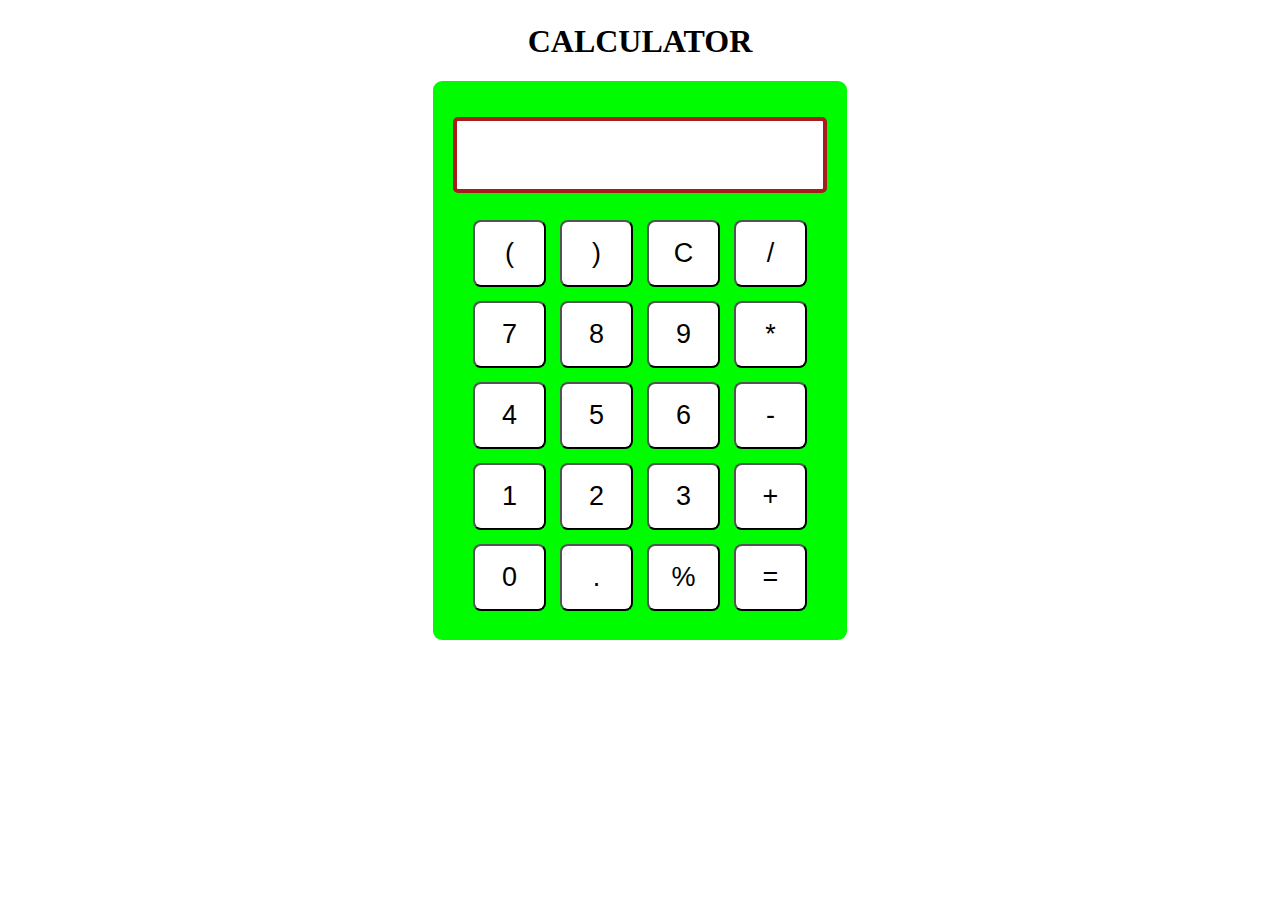
<file: oasis 2.1/index.html>
<!DOCTYPE html>
<html lang="en">
<head>
    <meta charset="UTF-8">
    <meta http-equiv="X-UA-Compatible" content="IE=edge">
    <meta name="viewport" content="width=device-width, initial-scale=1.0">
    <link rel="stylesheet" href="style2.1.css">
    <title>CALCULATOR</title>
</head>
<body>
    <div class="container">
        <h1>CALCULATOR</h1>

        <div class="calculator">
                <input type="text" name="screen" id="screen">        
            <table>
            <tr>
                <td><button>(</button></td>
                <td><button>)</button></td>
                <td><button>C</button></td>
                <td><button>/</button></td>
            </tr>
            <tr>
                <td><button>7</button></td>
                <td><button>8</button></td>
                <td><button>9</button></td>
                <td><button>*</button></td>
            </tr>
            <tr>
                <td><button>4</button></td>
                <td><button>5</button></td>
                <td><button>6</button></td>
                <td><button>-</button></td>
            </tr>
            <tr>
                <td><button>1</button></td>
                <td><button>2</button></td>
                <td><button>3</button></td>
                <td><button>+</button></td>
            </tr>
            <tr>
                <td><button>0</button></td>
                <td><button>.</button></td>
                <td><button>%</button></td>
                <td><button>=</button></td>
            </tr>
        </table>
    </div>
    </div>
</body>
<script src="logic.js"></script>
</html>
</file>
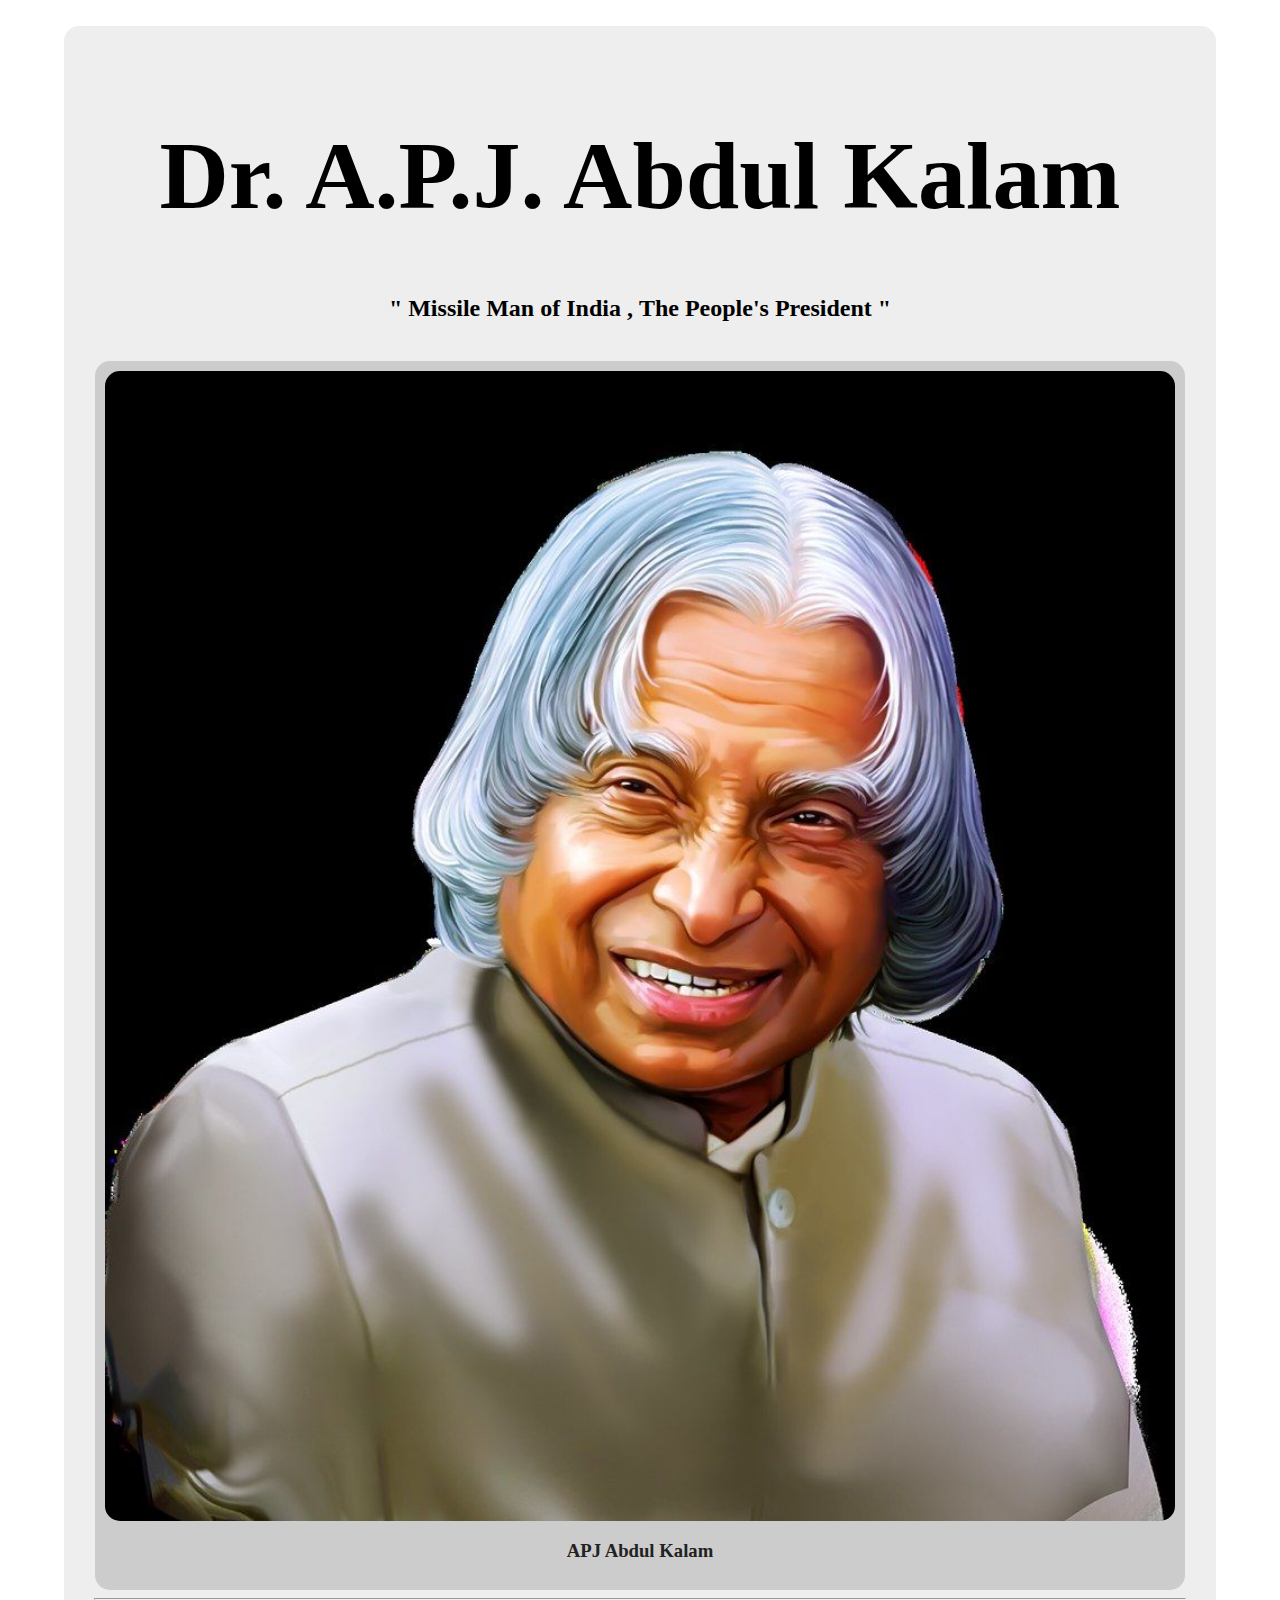
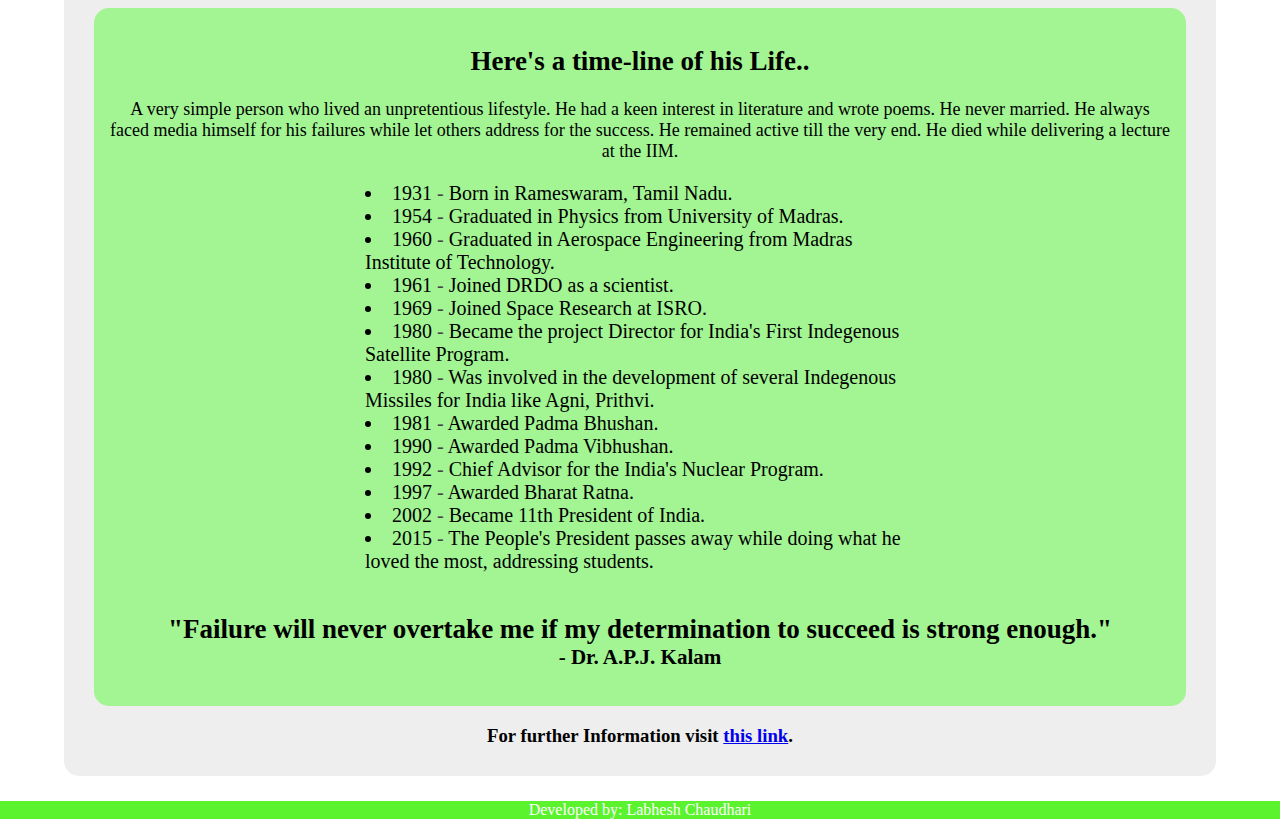
<file: oasis 2.2/Indexpage.html>
<html lang="en">
<head>
    <meta charset="UTF-8">
    <meta http-equiv="X-UA-Compatible" content="IE=edge">
    <meta name="viewport" content="width=device-width, initial-scale=1.0">
	    <title>Dr. A.P.J. Abdul Kalam - Tribute Page</title>
    <link href="style2.2.css" rel="stylesheet">
</head>

<body>
<main>
<div class="container-fluid">
	<div class="base">

		<div class="row">
            <h1 class="text-center head"><strong>Dr. A.P.J. Abdul Kalam</strong></h1>
            <h2>" Missile Man of India<strong> , </strong>The People's President "</h2>
            <br>
		</div>

        <div class="row cover_image">
	        <img class="img-responsive cover" src="A.P.J abdul kalam.jpg" alt="kalam sir image" />
            <h3>APJ Abdul Kalam</h3>
        </div>
        <hr>
        
        <div class="row content">
        	<h2 class="text-center"> <strong>Here's a time-line of his Life..</strong></h2>
        	<p>A very simple person who lived an unpretentious lifestyle. He had a keen interest in literature and wrote poems. He never married. He always faced media himself for his failures while let others address for the success. He remained active till the very end. He died while delivering a lecture at the IIM.</p>
			
            <ul>
                <li><strong>1931</strong>Born in Rameswaram, Tamil Nadu.</li>
                <li><strong>1954</strong>Graduated in Physics from University of Madras.</li>
                <li><strong>1960</strong>Graduated in Aerospace Engineering from Madras Institute of Technology.</li>
                <li><strong>1961</strong>Joined DRDO as a scientist.</li>
                <li><strong>1969</strong>Joined Space Research at ISRO.</li>
                <li><strong>1980</strong>Became the project Director for India's First Indegenous Satellite Program.</li>
                <li><strong>1980</strong>Was involved in the development of several Indegenous Missiles for India like Agni, Prithvi.</li>
                <li><strong>1981</strong>Awarded Padma Bhushan.</li>
                <li><strong>1990</strong>Awarded Padma Vibhushan.</li>
                <li><strong>1992</strong>Chief Advisor for the India's Nuclear Program.</li>
                <li><strong>1997</strong>Awarded Bharat Ratna.</li>
                <li><strong>2002</strong>Became 11th President of India.</li>
                <li><strong>2015</strong>The People's President passes away while doing what he loved the most, addressing students.</li>
            </ul>

            <br>
            <h2 class="text-center quotes">"Failure will never overtake me if my determination to succeed is strong enough."</h2>
            <h3 class="text-center quotes"><strong>-</strong> Dr. A.P.J. Kalam</h3>
            <br>

        </div>

	    <h3 class="text-center">For further Information visit <a href="https://en.wikipedia.org/wiki/A._P._J._Abdul_Kalam">this link</a>.</h3>

    </div>
</div>
</main>
<br>

<footer>
    <div class="container-fluid copyright">
        <p class="ft-devlp"> Developed<span id="heart" class="fa fa-heart"></span> by: Labhesh Chaudhari</p>
    </div>
</footer>

</body>

</html>
</file>
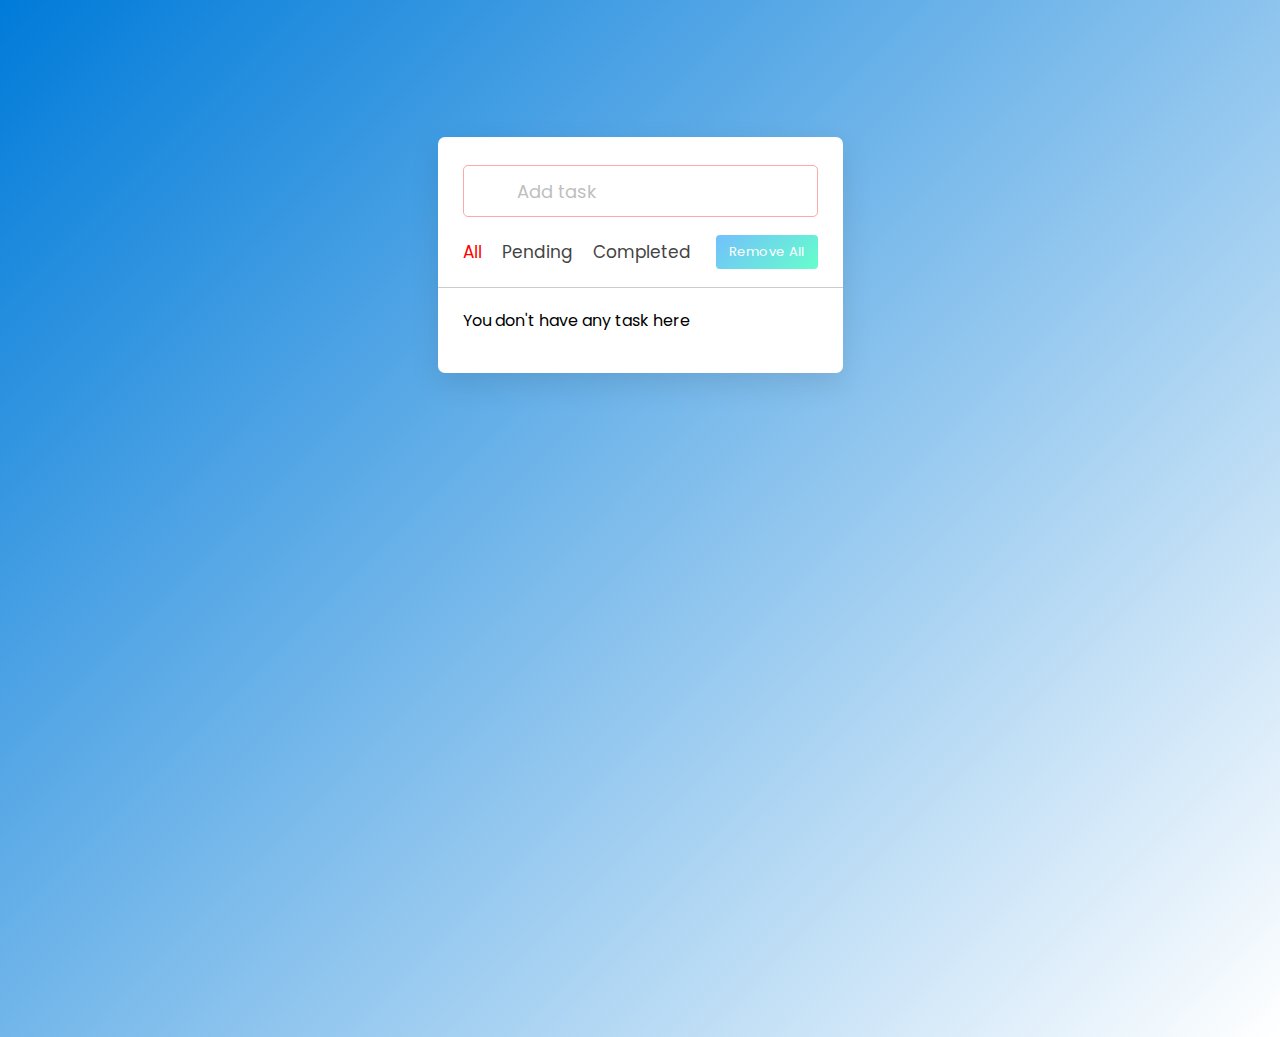
<file: oasis 2.3/main.html>
<!DOCTYPE html>
<!-- Labhesh Chaudhari -->
<html lang="en" dir="ltr">
  <head>
    <meta charset="utf-8">  
    <title>Todo List App in JavaScript | Labhesh Chaudhari</title>
    <link rel="stylesheet" href="style1.css">
    <meta name="viewport" content="width=device-width, initial-scale=1.0">
    <link rel="stylesheet" href="https://unicons.iconscout.com/release/v4.0.0/css/line.css">
  </head>
  <body>
    <div class="wrapper">
      <div class="task-input">
        <input type="text" placeholder="Add task">
      </div>
      <div class="controls">
        <div class="filters">
          <span class="active" id="all">All</span>
          <span id="pending">Pending</span>
          <span id="completed">Completed</span>
        </div>
        <button class="clear-btn">Remove All</button>
      </div>
      <ul class="task-box"></ul>
    </div>
    <script src="script.js"></script>
  </body>
</html>
</file>
<file: oasis 2.1/style2.1.css>
.container{
    text-align: center;
    margin-top: 23px;
}
table{
    margin: auto;
    margin-bottom: 20px;
}
input{
    border-radius: 5px;
    border: 4px solid rgb(167, 29, 29);
    font-size: 32px;
    width: 362px;
    height: 66px;
    margin: 19px;
    margin-top: 35px;

}
button{
    margin: 5px;
    font-size: 27px;
    background: rgb(255, 255, 255);
    width: 73px;
    height: 67px;
    border-radius: 8px;
}

.calculator{
    display: inline-block;
    border: 2px rgb(255, 6, 6);
    background-color: #00fc00;
    padding: 1px;
    border-radius: 9px;
}
</file>
<file: oasis 2.2/style2.2.css>
html, body {
	margin: 0;
	padding: 0;
	width: 100%;
	overflow-x: hidden;
}

main {
	padding: 2% 5% 0%;
}

h1.head {
	font-size: 6em;
}

.base {
	border-radius: 15px;
	padding: 30px 30px 10px;
	background-color: #eee;
	text-align: center;
}

.cover_image {
	border-radius: 15px;
	padding: 10px;
	margin: 1px;
	background-color: #ccc;
	text-align: center;
	color: #222;
}

.cover_image .cover {
	border-radius: 15px;
	width: 100%;
	height: auto;
}

.content {
	border-radius: 15px;
	text-align: center;
	background-color: rgba(50, 255, 9, 0.4);
	padding: 15px;
	font-size: 18px;
}

.content ul {
	padding: 0 20vw;
	text-align: left;
	color: #000;
	font-size: 20px;
	font-weight: bold;
	list-style: disc;
	list-style-position: inside;
}

.content ul li {
	font-weight: 100;
}

.content ul li strong:after {
	content: " - ";
	font-weight: 100;
	color: #444;
}

.quotes {
	padding: 0;
	margin: 0;
}

footer {
	width: 100%;
}

.copyright {
	background: #5bf32d;
}

.copyright .ft-devlp {
	color: #fff;
	font-size: 1em;
	margin: 7px 0px 10px;
}

.copyright p.ft-devlp {
	color: #fff;
	text-align: center;
}

.copyright p.ft-devlp a {
	font-family: FontAwesome, "Helvetica Neue", Helvetica, Arial, sans-serif;
	color: #fff;
	font-weight: bold;
	letter-spacing: 2px;
	padding-left: 10px;
	text-decoration: none;
	margin: 2px;
}

.copyright p.ft-devlp a:hover {
	color: #eee;
}

.copyright #heart {
	position: relative;
	animation: heartbeat 1s infinite;
	color: rgb(255, 255, 255);
}
@keyframes heartbeat{0%{transform:scale(.75)}20%{transform:scale(1)}40%{transform:scale(.75)}60%{transform:scale(1)}100%,80%{transform:scale(.75)}}


@media (max-width: 1200px){
.content ul {
	padding: 10px;
}	
}

@media (max-width: 800px) {
main {
	padding: 0;
	margin: 0;
}
.base {
	margin: 5px;
}
.content ul {
	padding: 10px;
}

}
</file>
<file: oasis 2.3/style1.css>
@import url('https://fonts.googleapis.com/css2?family=Poppins:wght@400;500;600;700&display=swap');
*{
  margin: 0;
  padding: 0;
  box-sizing: border-box;
  font-family: 'Poppins', sans-serif;
}
body{
  width: 100%;
  height: 100vh;
  overflow: hidden;
  background: linear-gradient(135deg, #007bd9, #ffffff);
}
::selection{
  color: rgb(159, 233, 255);
  background: #ff6868;
}
.wrapper{
  max-width: 405px;
  padding: 28px 0 30px;
  margin: 137px auto;
  background: #fff;
  border-radius: 7px;
  box-shadow: 0 10px 30px rgba(0,0,0,0.1);
}
.task-input{
  height: 52px;
  padding: 0 25px;
  position: relative;
}
.task-input img{
  top: 50%;
  position: absolute;
  transform: translate(17px, -50%);
}
.task-input input{
  height: 100%;
  width: 100%;
  outline: none;
  font-size: 18px;
  border-radius: 5px;
  padding: 0 20px 0 53px;
  border: 1px solid rgb(253, 169, 169);
}
.task-input input:focus,
.task-input input.active{
  padding-left: 52px;
  border: 2px solid #c3ff00;
}
.task-input input::placeholder{
  color: #bfbfbf;
}
.controls, li{
  display: flex;
  align-items: center;
  justify-content: space-between;
}
.controls{
  padding: 18px 25px;
  border-bottom: 1px solid #ccc;
}
.filters span{
  margin: 0 8px;
  font-size: 17px;
  color: #444444;
  cursor: pointer;
}
.filters span:first-child{
  margin-left: 0;
}
.filters span.active{
  color: #ff0000;
}
.controls .clear-btn{
  border: none;
  opacity: 0.6;
  outline: none;
  color: #fff;
  cursor: pointer;
  font-size: 13px;
  padding: 7px 13px;
  border-radius: 4px;
  letter-spacing: 0.3px;
  pointer-events: none;
  transition: transform 0.25s ease;
  background: linear-gradient(135deg, #1798fb 0%, #00ffaa 100%);
}
.clear-btn.active{
  opacity: 0.9;
  pointer-events: auto;
}
.clear-btn:active{
  transform: scale(0.93);
}
.task-box{
  margin-top: 20px;
  margin-right: 5px;
  padding: 0 20px 10px 25px;
}
.task-box.overflow{
  overflow-y: auto;
  max-height: 300px;
}
.task-box::-webkit-scrollbar{
  width: 5px;
}
.task-box::-webkit-scrollbar-track{
  background: #f1f1f1;
  border-radius: 25px;
}
.task-box::-webkit-scrollbar-thumb{
  background: #e6e6e6;
  border-radius: 25px;
}
.task-box .task{
  list-style: none;
  font-size: 17px;
  margin-bottom: 18px;
  padding-bottom: 16px;
  align-items: flex-start;
  border-bottom: 1px solid #ccc;
}
.task-box .task:last-child{
  margin-bottom: 0;
  border-bottom: 0;
  padding-bottom: 0;
}
.task-box .task label{
  display: flex;
  align-items: flex-start;
}
.task label input{
  margin-top: 7px;
  accent-color: #ab00fa;
}
.task label p{
  user-select: none;
  margin-left: 12px;
  word-wrap: break-word;
}
.task label p.checked{
  text-decoration: line-through;
}
.task-box .settings{
  position: relative;
}
.settings :where(i, li){
  cursor: pointer;
}
.settings .task-menu{
  z-index: 10;
  right: -5px;
  bottom: -65px;
  padding: 5px 0;
  background: #fff;
  position: absolute;
  border-radius: 4px;
  transform: scale(0);
  transform-origin: top right;
  box-shadow: 0 0 6px rgba(0, 0, 0, 0.15);
  transition: transform 0.2s ease;
}
.task-box .task:last-child .task-menu{
  bottom: 0;
  transform-origin: bottom right;
}
.task-box .task:first-child .task-menu{
  bottom: -65px;
  transform-origin: top right;
}
.task-menu.show{
  transform: scale(1);
}
.task-menu li{
  height: 25px;
  font-size: 16px;
  margin-bottom: 2px;
  padding: 17px 15px;
  cursor: pointer;
  justify-content: flex-start;
}
.task-menu li:last-child{
  margin-bottom: 0;
}
.settings li:hover{
  background: #f5f5f5;
}
.settings li i{
  padding-right: 8px;
}
@media (max-width: 400px) {
  body{
    padding: 0 10px;
  }
  .wrapper {
    padding: 20px 0;
  }
  .filters span{
    margin: 0 5px;
  }
  .task-input{
    padding: 0 20px;
  }
  .controls{
    padding: 18px 20px;
  }
  .task-box{
    margin-top: 20px;
    margin-right: 5px;
    padding: 0 15px 10px 20px;
  }
  .task label input{
    margin-top: 4px;
  }
}
</file>
